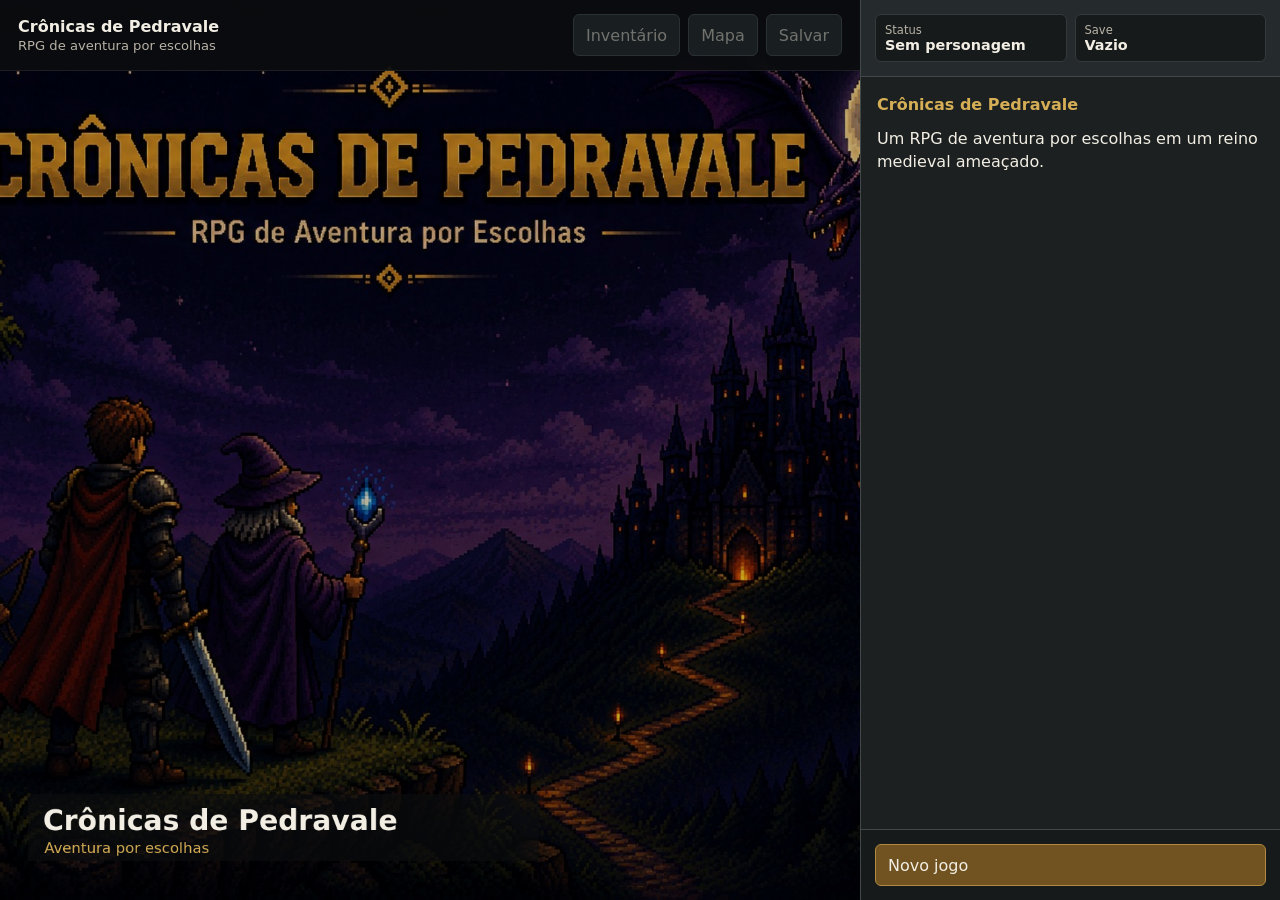
<file: index.html>
<!doctype html>
<html lang="pt-BR">
  <head>
    <meta charset="utf-8">
    <meta name="viewport" content="width=device-width, initial-scale=1">
    <title>Crônicas de Pedravale</title>
    <link rel="stylesheet" href="docs/web/styles.css">
  </head>
  <body>
    <main class="app-shell">
      <section class="stage" aria-label="Cena do jogo">
        <canvas id="scene" width="1280" height="720"></canvas>
        <div class="topbar">
          <div>
            <strong id="top-title">Crônicas de Pedravale</strong>
            <span id="top-subtitle">RPG de aventura por escolhas</span>
          </div>
          <div class="top-actions">
            <button id="btn-inventory" type="button" title="Inventário">Inventário</button>
            <button id="btn-map" type="button" title="Mapa">Mapa</button>
            <button id="btn-save" type="button" title="Salvar">Salvar</button>
          </div>
        </div>
      </section>

      <aside class="side-panel" aria-label="Painel de jogo">
        <section class="status-grid" id="status"></section>
        <section class="log-panel" id="log" aria-live="polite"></section>
        <section class="controls" id="controls"></section>
      </aside>
    </main>

    <script type="module" src="docs/web/app.js"></script>
  </body>
</html>
</file>
<file: docs/web/styles.css>
:root {
  color-scheme: dark;
  --bg: #111314;
  --panel: #1c2021;
  --panel-2: #252a2c;
  --line: #41484a;
  --text: #f2eee4;
  --muted: #b8b2a6;
  --gold: #d6ae56;
  --green: #7fc97f;
  --red: #e06a5b;
  --blue: #75a7d8;
  --shadow: rgba(0, 0, 0, 0.45);
}

* {
  box-sizing: border-box;
}

body {
  margin: 0;
  min-height: 100vh;
  background: #101213;
  color: var(--text);
  font-family: Inter, ui-sans-serif, system-ui, -apple-system, BlinkMacSystemFont, "Segoe UI", sans-serif;
  -webkit-text-size-adjust: 100%;
}

button,
input,
select {
  font: inherit;
}

.app-shell {
  display: grid;
  grid-template-columns: minmax(0, 1fr) minmax(320px, 420px);
  height: 100vh;
  overflow: hidden;
}

.stage {
  position: relative;
  min-height: 100vh;
  background: #15191a;
  overflow: hidden;
}

#scene {
  display: block;
  width: 100%;
  height: 100vh;
}

.topbar {
  position: absolute;
  inset: 0 0 auto;
  display: flex;
  justify-content: space-between;
  align-items: center;
  gap: 16px;
  padding: 14px 18px;
  background: rgba(12, 14, 15, 0.82);
  border-bottom: 1px solid rgba(255, 255, 255, 0.08);
  backdrop-filter: blur(10px);
}

.topbar strong,
.topbar span {
  display: block;
}

.topbar strong {
  font-size: 1rem;
  letter-spacing: 0;
}

.topbar span {
  margin-top: 2px;
  color: var(--muted);
  font-size: 0.82rem;
}

.top-actions {
  display: flex;
  gap: 8px;
  flex-wrap: wrap;
  justify-content: flex-end;
}

.side-panel {
  display: grid;
  grid-template-rows: auto minmax(0, 1fr) auto;
  min-height: 0;
  height: 100%;
  border-left: 1px solid var(--line);
  background: var(--panel);
  box-shadow: -14px 0 28px var(--shadow);
}

.status-grid {
  display: grid;
  grid-template-columns: repeat(2, minmax(0, 1fr));
  gap: 8px;
  padding: 14px;
  border-bottom: 1px solid var(--line);
  background: var(--panel-2);
}

.stat {
  min-width: 0;
  padding: 8px 9px;
  background: #171a1b;
  border: 1px solid #343a3c;
  border-radius: 6px;
}

.stat span {
  display: block;
  color: var(--muted);
  font-size: 0.72rem;
}

.stat strong {
  display: block;
  overflow: hidden;
  text-overflow: ellipsis;
  white-space: nowrap;
  font-size: 0.9rem;
}

.bar {
  height: 8px;
  margin-top: 6px;
  background: #0f1112;
  border: 1px solid #303638;
  border-radius: 999px;
  overflow: hidden;
}

.bar > i {
  display: block;
  height: 100%;
  width: 0;
  background: var(--green);
}

.log-panel {
  overflow: auto;
  padding: 16px;
  line-height: 1.48;
}

.log-panel h1,
.log-panel h2 {
  margin: 0 0 12px;
  font-size: 1.25rem;
  letter-spacing: 0;
}

.log-panel p {
  margin: 0 0 12px;
  white-space: pre-wrap;
}

.entry {
  margin-bottom: 10px;
  color: var(--text);
}

.entry.system {
  color: var(--muted);
}

.entry.good {
  color: var(--green);
}

.entry.bad {
  color: #ff8d7f;
}

.entry.title {
  color: var(--gold);
  font-weight: 700;
}

.controls {
  display: grid;
  gap: 8px;
  max-height: 44vh;
  overflow: auto;
  padding: 14px;
  border-top: 1px solid var(--line);
  background: #171a1b;
}

button {
  min-height: 42px;
  padding: 9px 12px;
  color: var(--text);
  background: #30383a;
  border: 1px solid #566064;
  border-radius: 6px;
  cursor: pointer;
  text-align: left;
  touch-action: manipulation;
}

input,
select {
  /* >=16px evita o auto-zoom do iOS ao focar campos */
  font-size: 16px;
}

button:hover,
button:focus-visible {
  border-color: var(--gold);
  outline: none;
}

button:disabled {
  opacity: 0.45;
  cursor: default;
}

button:disabled:hover {
  border-color: #566064;
}

button.primary {
  background: #705321;
  border-color: #b2893e;
}

button.secondary {
  color: #e2ded2;
  background: #24292b;
}

button.danger {
  background: #542a28;
  border-color: #8d4742;
}

input,
select {
  min-height: 42px;
  width: 100%;
  padding: 9px 10px;
  color: var(--text);
  background: #101213;
  border: 1px solid #596165;
  border-radius: 6px;
}

.field {
  display: grid;
  gap: 6px;
}

.field label,
.section-label {
  color: var(--muted);
  font-size: 0.82rem;
}

.two-cols {
  display: grid;
  grid-template-columns: repeat(2, minmax(0, 1fr));
  gap: 8px;
}

.choice-note {
  color: var(--muted);
  font-size: 0.84rem;
}

@media (max-width: 900px) {
  .app-shell {
    grid-template-columns: 1fr;
    grid-template-rows: minmax(360px, 52vh) minmax(0, 1fr);
  }

  .stage,
  #scene {
    min-height: 360px;
    height: 52vh;
  }

  .side-panel {
    min-height: 0;
    border-left: 0;
    border-top: 1px solid var(--line);
  }

  .topbar {
    align-items: center;
    padding: 8px 10px;
    gap: 8px;
  }

  .topbar strong {
    font-size: 0.92rem;
  }

  .topbar span {
    display: none;
  }

  .top-actions button {
    min-height: 40px;
    padding: 8px 10px;
    font-size: 0.82rem;
  }

  .status-grid {
    grid-template-columns: repeat(2, minmax(0, 1fr));
  }

  .controls {
    max-height: 38vh;
  }
}

@media (max-width: 430px) {
  .status-grid {
    gap: 6px;
    padding: 10px;
  }

  .stat {
    padding: 6px 7px;
  }

  .log-panel {
    padding: 12px;
  }

  .controls {
    padding: 10px;
  }

  .top-actions {
    gap: 6px;
  }

  .top-actions button {
    padding: 8px;
  }
}
</file>
